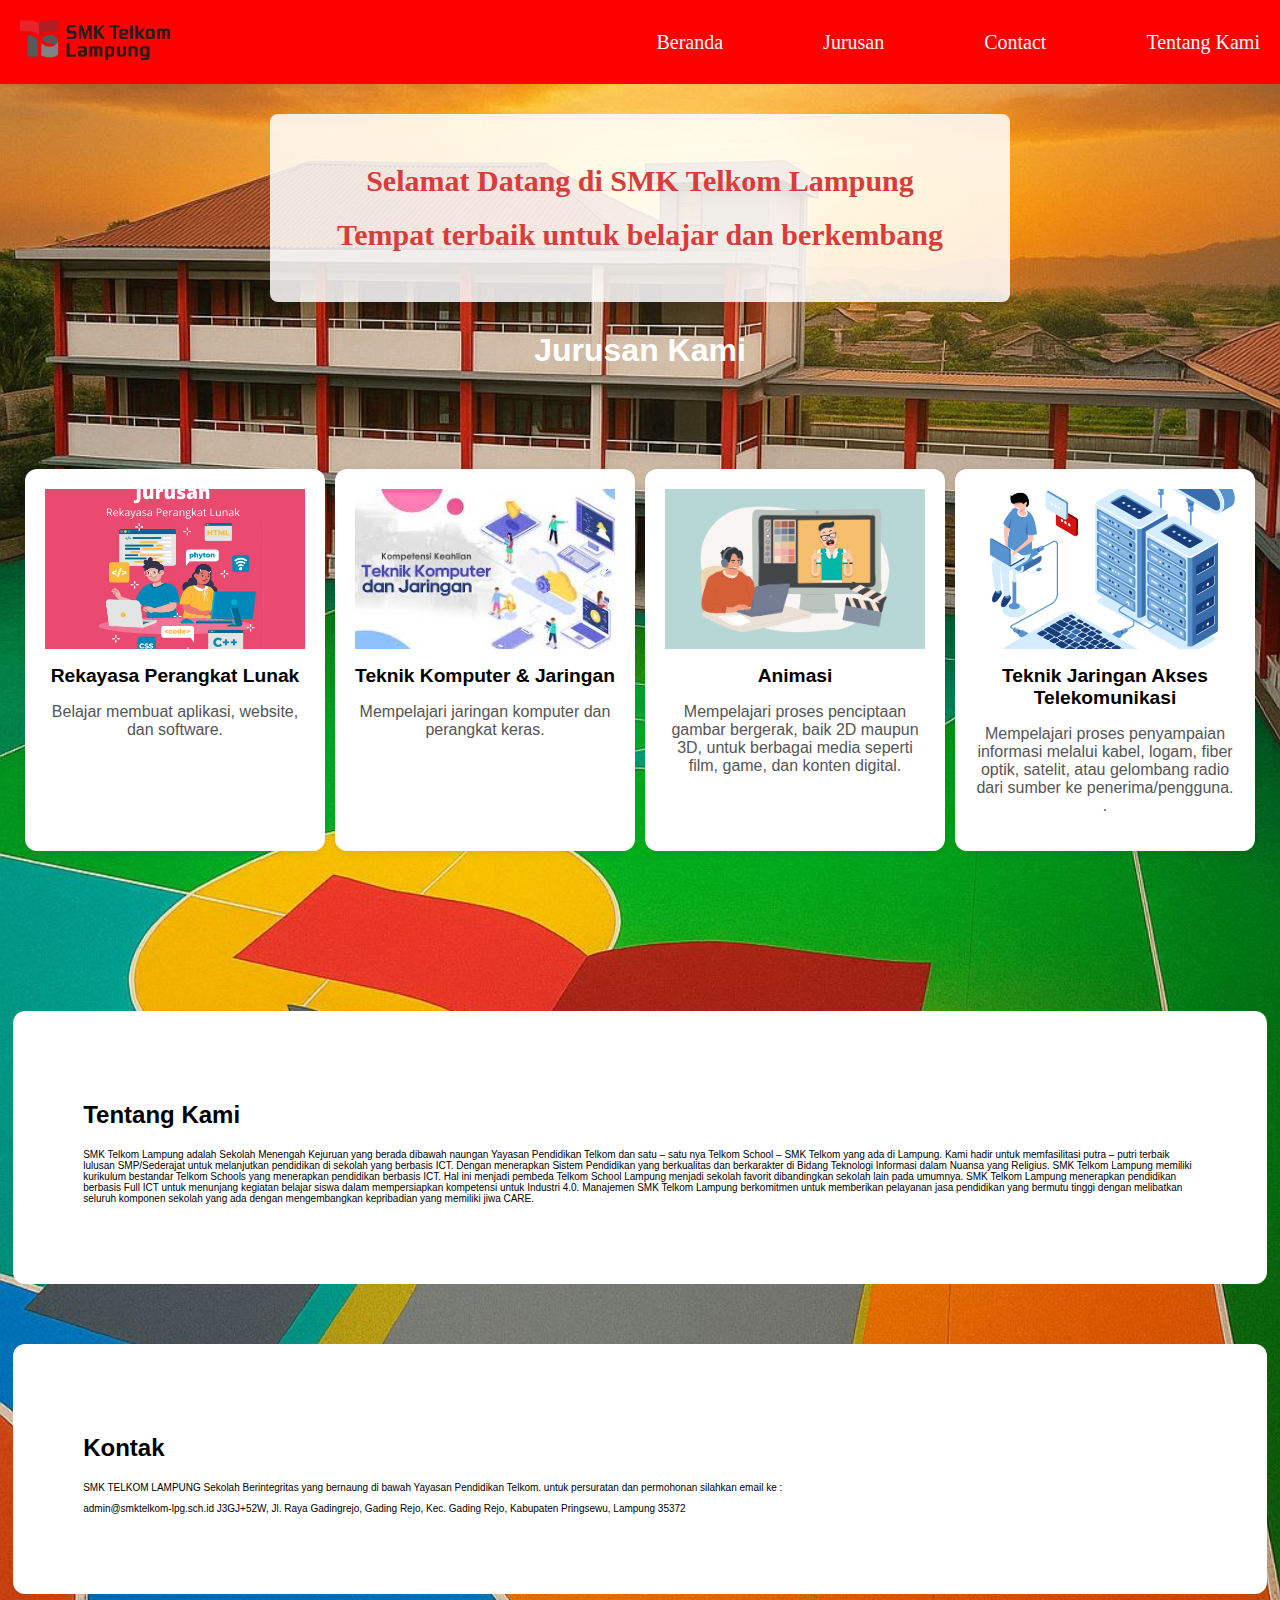
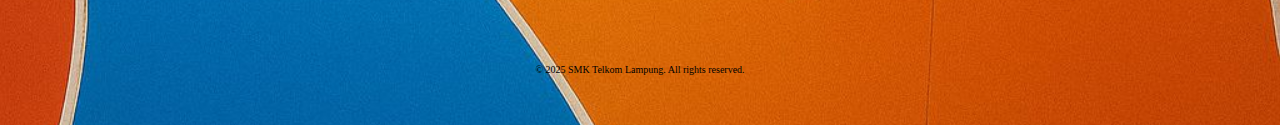
<file: index.html>
<!DOCTYPE html>
<html lang="en">
<head>
    <meta charset="UTF-8">
    <meta name="viewport" content="width=device-width, initial-scale=1.0">
    <title>SMK TELKOM LAMPUNG</title>
    <link rel="stylesheet" href="style.css">
</head>
<body>
    <header>
        <div class="logo">
            <img src="a3.png" alt="Logo SMK Telkom Lampung">
        </div>
        <nav>
            <ul>
                <li><a href="#">Beranda</a></li>
               <li><a href="#">Jurusan</a></li>
                <li><a href="#">Contact</a></li>
                <li><a href="#">Tentang Kami</a></li>
                
                
            </ul>   
    </header>
    
        <section class="hero">
            <h1>Selamat Datang di SMK Telkom Lampung</h1>
            <h1>Tempat terbaik untuk belajar dan berkembang</p>
        </section>
        
        <div class="jurusan">
        <h2>Jurusan Kami</h2>
    </div>
    
      <div class="jurusan-container">
        <div class="card">
            <img src="Jurusan-Rekayasa-Perangkat-Lunak-anak-SMK.webp" alt="RPL">
            <h2>Rekayasa Perangkat Lunak</h2>
            <p>Belajar membuat aplikasi, website, dan software.</p>
        </div>
         <div class="card">
            <img src="a6.jpg" alt="TKJ">
            <h2>Teknik Komputer & Jaringan</h2>
            <p>Mempelajari jaringan komputer dan perangkat keras.</p>
        </div>
         <div class="card">
            <img src="a11.jpg" alt="ANIMASI">
            <h2>Animasi</h2>
            <p>Mempelajari proses penciptaan gambar bergerak, baik 2D maupun 3D, untuk berbagai media seperti film, game, dan konten digital.</p>
        </div>
         <div class="card">
            <img src="a9.png" alt="TJAT">
            <h2>Teknik Jaringan Akses Telekomunikasi</h2>
            <p>Mempelajari proses penyampaian informasi melalui kabel, logam, fiber optik, satelit, atau gelombang radio dari sumber ke penerima/pengguna. .</p>
        </div>

        <div class="tentang">
        <h2>Tentang Kami</h2>
        <p>SMK Telkom Lampung adalah Sekolah Menengah Kejuruan yang berada dibawah naungan Yayasan Pendidikan Telkom dan satu – satu nya Telkom School – SMK Telkom yang ada di Lampung. Kami hadir untuk memfasilitasi putra – putri terbaik lulusan SMP/Sederajat untuk melanjutkan pendidikan di sekolah yang berbasis ICT. Dengan menerapkan Sistem Pendidikan yang berkualitas dan berkarakter di Bidang Teknologi Informasi dalam Nuansa yang Religius.
SMK Telkom Lampung memiliki kurikulum bestandar Telkom Schools yang menerapkan pendidikan berbasis ICT. Hal ini menjadi pembeda Telkom School Lampung menjadi sekolah favorit dibandingkan sekolah lain pada umumnya.
SMK Telkom Lampung menerapkan pendidikan berbasis Full ICT untuk menunjang kegiatan belajar siswa dalam mempersiapkan kompetensi untuk Industri 4.0.
Manajemen SMK Telkom Lampung berkomitmen untuk memberikan pelayanan jasa pendidikan yang bermutu tinggi dengan melibatkan seluruh komponen sekolah yang ada dengan mengembangkan kepribadian yang memiliki jiwa CARE.</p>
        </div>

        <div class ="kontak">
            <h2>Kontak</h2>
            <p>SMK TELKOM LAMPUNG Sekolah Berintegritas yang bernaung di bawah Yayasan Pendidikan Telkom.
untuk persuratan dan permohonan silahkan email ke :</p>
            <p>admin@smktelkom-lpg.sch.id
                J3GJ+52W, Jl. Raya Gadingrejo, Gading Rejo, Kec. Gading Rejo, Kabupaten Pringsewu, Lampung 35372
            </p>
        </div>

        <div class="footer">
            <p>&copy; 2025 SMK Telkom Lampung. All rights reserved.</p>
        
</body>
</html>
</file>
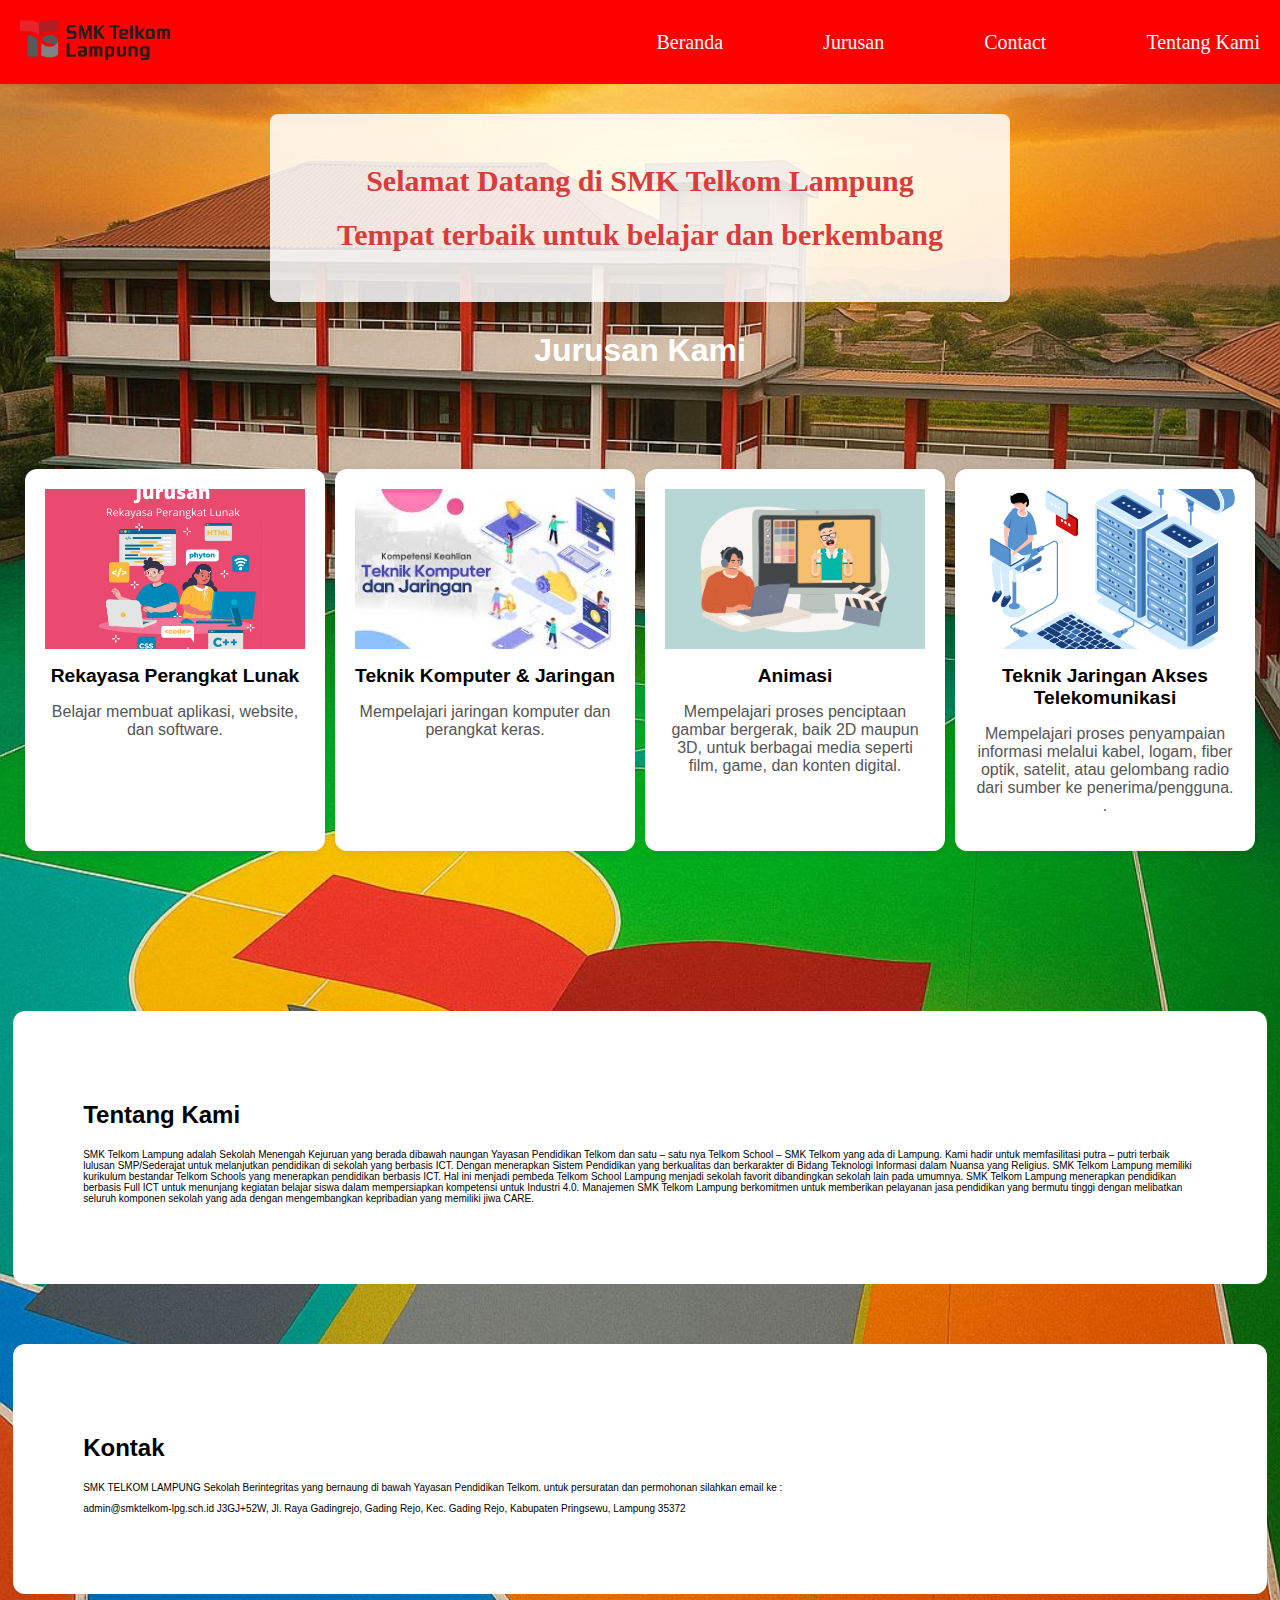
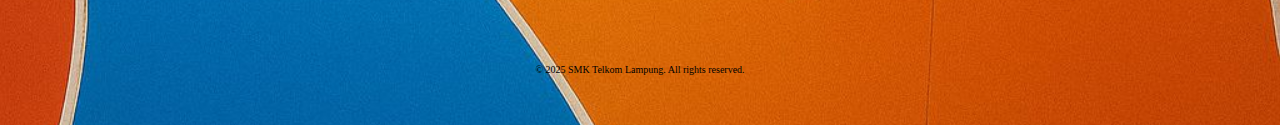
<file: rpl.html>
<!DOCTYPE html>
<html lang="en">
<head>
    <meta charset="UTF-8">
    <meta name="viewport" content="width=device-width, initial-scale=1.0">
    <title>SMK TELKOM LAMPUNG</title>
    <link rel="stylesheet" href="style.css">
</head>
<body>
    <header>
        <div class="logo">
            <img src="a3.png" alt="Logo SMK Telkom Lampung">
        </div>
        <nav>
            <ul>
                <li><a href="#">Beranda</a></li>
               <li><a href="#">Jurusan</a></li>
                <li><a href="#">Contact</a></li>
                <li><a href="#">Tentang Kami</a></li>
                
                
            </ul>   
    </header>
    
        <section class="hero">
            <h1>Selamat Datang di SMK Telkom Lampung</h1>
            <h1>Tempat terbaik untuk belajar dan berkembang</p>
        </section>
        
        <div class="jurusan">
        <h2>Jurusan Kami</h2>
    </div>
    
      <div class="jurusan-container">
        <div class="card">
            <img src="Jurusan-Rekayasa-Perangkat-Lunak-anak-SMK.webp" alt="RPL">
            <h2>Rekayasa Perangkat Lunak</h2>
            <p>Belajar membuat aplikasi, website, dan software.</p>
        </div>
         <div class="card">
            <img src="a6.jpg" alt="TKJ">
            <h2>Teknik Komputer & Jaringan</h2>
            <p>Mempelajari jaringan komputer dan perangkat keras.</p>
        </div>
         <div class="card">
            <img src="a11.jpg" alt="ANIMASI">
            <h2>Animasi</h2>
            <p>Mempelajari proses penciptaan gambar bergerak, baik 2D maupun 3D, untuk berbagai media seperti film, game, dan konten digital.</p>
        </div>
         <div class="card">
            <img src="a9.png" alt="TJAT">
            <h2>Teknik Jaringan Akses Telekomunikasi</h2>
            <p>Mempelajari proses penyampaian informasi melalui kabel, logam, fiber optik, satelit, atau gelombang radio dari sumber ke penerima/pengguna. .</p>
        </div>

        <div class="tentang">
        <h2>Tentang Kami</h2>
        <p>SMK Telkom Lampung adalah Sekolah Menengah Kejuruan yang berada dibawah naungan Yayasan Pendidikan Telkom dan satu – satu nya Telkom School – SMK Telkom yang ada di Lampung. Kami hadir untuk memfasilitasi putra – putri terbaik lulusan SMP/Sederajat untuk melanjutkan pendidikan di sekolah yang berbasis ICT. Dengan menerapkan Sistem Pendidikan yang berkualitas dan berkarakter di Bidang Teknologi Informasi dalam Nuansa yang Religius.
SMK Telkom Lampung memiliki kurikulum bestandar Telkom Schools yang menerapkan pendidikan berbasis ICT. Hal ini menjadi pembeda Telkom School Lampung menjadi sekolah favorit dibandingkan sekolah lain pada umumnya.
SMK Telkom Lampung menerapkan pendidikan berbasis Full ICT untuk menunjang kegiatan belajar siswa dalam mempersiapkan kompetensi untuk Industri 4.0.
Manajemen SMK Telkom Lampung berkomitmen untuk memberikan pelayanan jasa pendidikan yang bermutu tinggi dengan melibatkan seluruh komponen sekolah yang ada dengan mengembangkan kepribadian yang memiliki jiwa CARE.</p>
        </div>

        <div class ="kontak">
            <h2>Kontak</h2>
            <p>SMK TELKOM LAMPUNG Sekolah Berintegritas yang bernaung di bawah Yayasan Pendidikan Telkom.
untuk persuratan dan permohonan silahkan email ke :</p>
            <p>admin@smktelkom-lpg.sch.id
                J3GJ+52W, Jl. Raya Gadingrejo, Gading Rejo, Kec. Gading Rejo, Kabupaten Pringsewu, Lampung 35372
            </p>
        </div>

        <div class="footer">
            <p>&copy; 2025 SMK Telkom Lampung. All rights reserved.</p>
        
</body>
</html>
</file>
<file: style.css>
body {
    background-image: url(a5.jpg);
    background-size: cover; 
    background-repeat: no-repeat;
    background-position: center;    
    margin: 0;
    font-family: Georgia, 'Times New Roman', Times, serif;
}
header {
    background-color: #ff0000;
    padding: 20px;
    text-align: center;
    justify-content: space-between;
    align-items: center;
    flex-wrap: wrap;
    display: flex;
}
header .logo img {
    width: 150px;
    height: auto;
}
h1,h2{
    color: #da3b3b;
}
h1{
    font-size: 30px;
}
p{
    font-size: 10px;
}

nav ul {
    list-style: none;
    padding: 0;
    margin: 0;
    display: flex;
    justify-content: center;
    gap: 100px;
}   
nav a {
    color: #fff;
    text-decoration: none;
    font-size: 20px;
    transition: color 0.3s ease;
}
.hero {
    text-align: center;
    background-color: rgba(255,255,255, 0.85);
    max-width: 700px;
    margin: 30px auto;
    padding: 30px 20px;
    border-radius: 8px;
    box-shadow: 0 2px 8px rgba(0,0,0,0,0.05);
}
footer {
    background-color: #ff0000;
    color: #fff;
    text-align: center;
    padding: 10px 0;
    position: fixed;  
    bottom: 0;
    left: 0;
    width: 100%;
    z-index: 100;
    font-size: 14px;
}
h2 {
    color: black;
}

.jurusan-container {
    display: flex;
    gap: 10px;
    justify-content: center;
    margin: 40px 0;
    flex-wrap: wrap;
}

.card {
    background: hsl(0, 0%, 100%);
    border-radius: 12px;
    box-shadow: 0 2px 8px rgba(0,0,0,0.08);
    width: 260px;
    padding: 20px;
    text-align: center;
    transition: transform 0.3s;
    margin-top: 60px                                                            ;
}

.card:hover {
    transform: translateY(-8px) scale(1.03);
    box-shadow: 0 6px 16px rgba(0,0,0,0.15);
}


.card img {
    width: 100%;      
    height: 160px;    
    object-fit: cover;
    border-radius: 0; 
    margin-bottom: 16px;        
    display: block;
}


.card h2 {
    font-size: 1.2em;
    margin: 10px 0 8px 0;
    font-family: sans-serif;
}

.card p {
    font-size: 1em;
    color: #555;
    font-family: sans-serif;
}

.jurusan h2 {
    text-align: center;
    font-size: 2em;
    margin-bottom: 10px;
    font-family: sans-serif;
    color: #ffffff;
}

.tentang {
    text-align: left;
    color: rgb(0, 0, 0);
    background: rgb(255, 255, 255); 
    font-family: sans-serif;
    margin-top: 150px;
    padding: 70px;
    border-radius: 12px;
    width: 87%;
}

.kontak {
    text-align: left;
    color: rgb(0, 0, 0);
    background: rgb(255, 255, 255); 
    font-family: sans-serif;
    margin-top: 50px;
    padding: 70px;
    border-radius: 12px;
    width: 87%;
    margin-bottom: 50px;
}

.footer {
  max-width: 1000px;
  margin: 0 auto;
}
</file>
